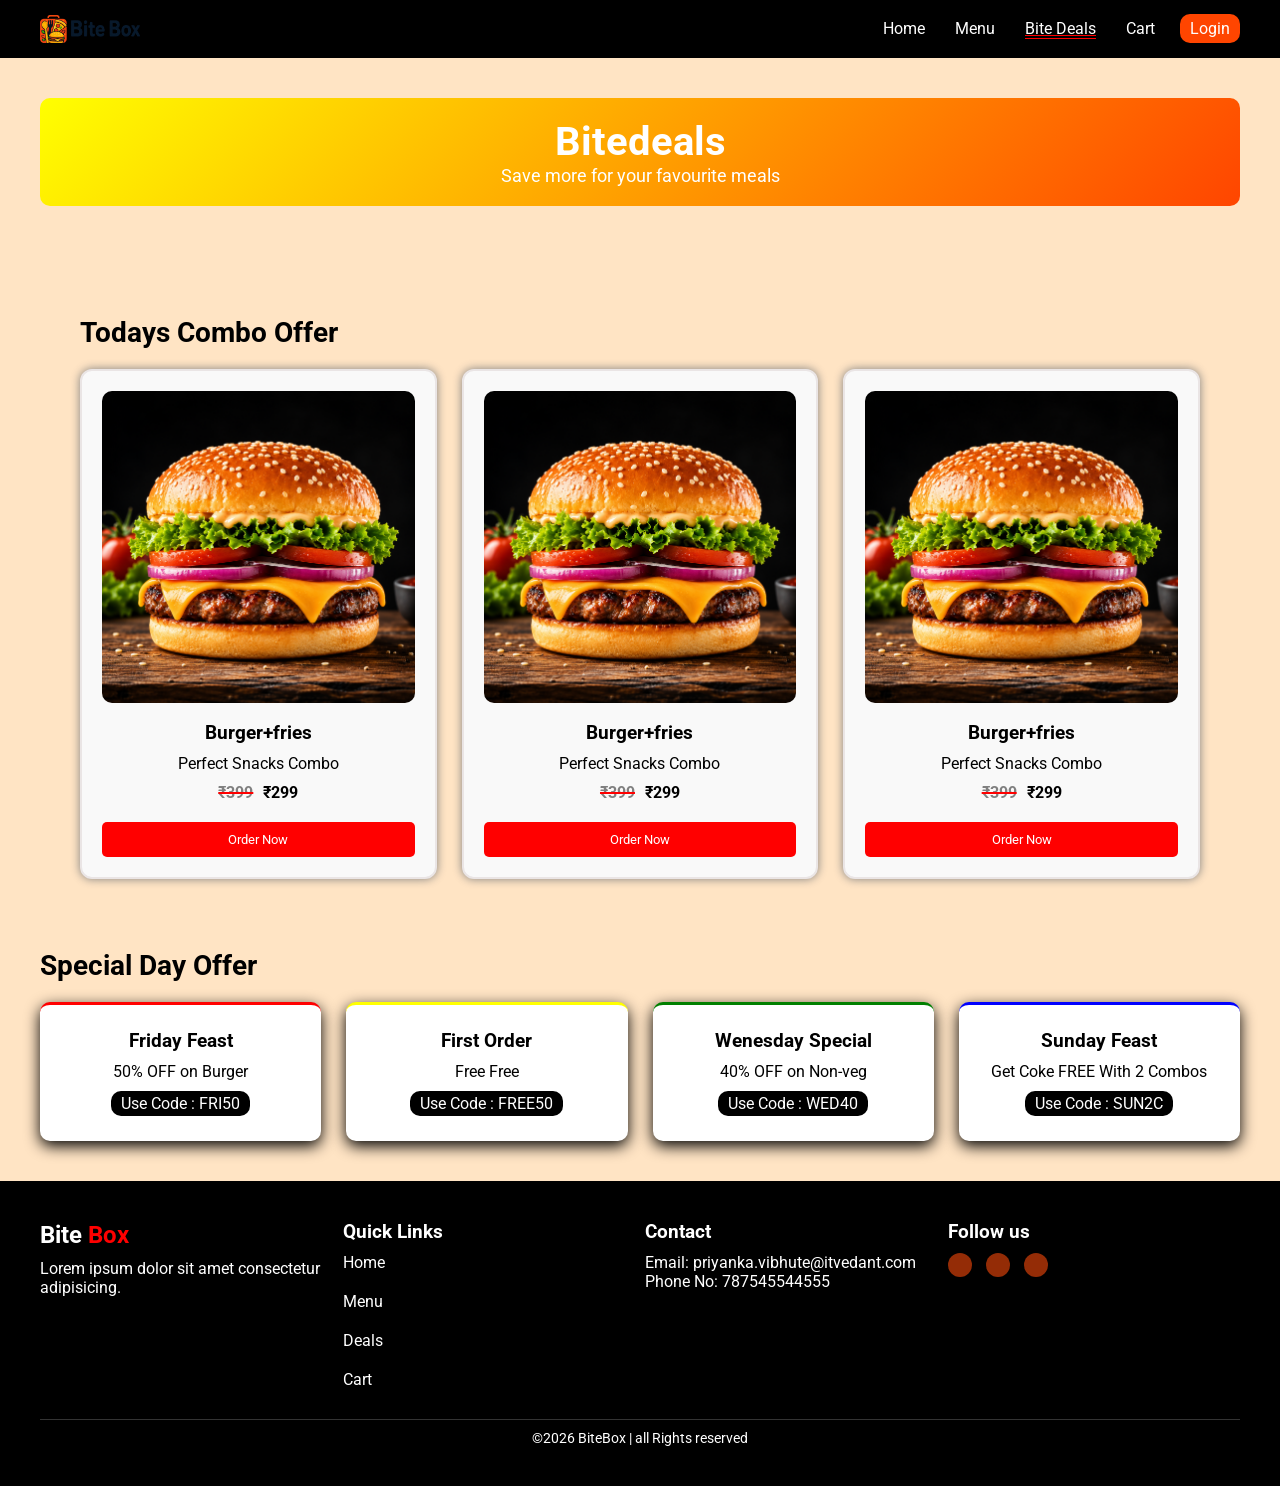
<file: biteDeals.html>
<!DOCTYPE html>
<html lang="en">

<head>
    <meta charset="UTF-8">
    <meta name="viewport" content="width=device-width, initial-scale=1.0">
    <title>biteDeals</title>
    <link rel="stylesheet" href="CSS\style.css">
    <link rel="shortcut icon" href="images\logo_32162.jpg" type="image/x-icon">
    <link rel="preconnect" href="https://fonts.googleapis.com">
    <link rel="preconnect" href="https://fonts.gstatic.com" crossorigin>
    <link href="https://fonts.googleapis.com/css2?family=Roboto:ital,wght@0,100..900;1,100..900&display=swap"
        rel="stylesheet">
</head>

<body>
    <header>
        <nav>
            <div>
                <img src="images\logo.jpg" alt="logo" width="100px">
                <ul>
                    <li><a href="index.html">Home</a></li>
                    <li><a href="menu.html">Menu</a></li>
                    <li><a href="biteDeals.html" class="active">Bite Deals</a></li>
                    <li><a href="cart.html">Cart<i class="fa-solid fa-cart-shopping"></i></a></li>
                    <li><a href="login.html">Login<i class="fa-solid fa-right-to-bracket"></i></a></li>
                </ul>
            </div>
        </nav>
    </header>

    <!-- Deal section -->
    <section class="deals-page">
        <!-- Hero box -->
        <div class="deal-hero">
            <h1>Bitedeals</h1>
            <p>Save more for your favourite meals</p>
        </div>
        <!-- Combo section -->

        <section class="combo-section">
            <h2 class="section-title">Todays Combo Offer</h2>
            <div class="combo-container">
                <!-- Combo one -->
                <div class="combo-card">
                    <img src="images\Burger.png" alt="Burger">
                    <h3>Burger+fries</h3>
                    <p>Perfect Snacks Combo</p>
                    <h4><span>₹399</span>₹299</h4>
                    <button class="button">Order Now</button>
                </div>

                <div class="combo-card">
                    <img src="images\Burger.png" alt="Burger">
                    <h3>Burger+fries</h3>
                    <p>Perfect Snacks Combo</p>
                    <h4><span>₹399</span>₹299</h4>
                    <button class="button">Order Now</button>
                </div>

                <div class="combo-card">
                    <img src="images\Burger.png" alt="Burger">
                    <h3>Burger+fries</h3>
                    <p>Perfect Snacks Combo</p>
                    <h4><span>₹399</span>₹299</h4>
                    <button class="button">Order Now</button>
                </div>

            </div>
        </section>
        <!-- deal -->
         <h2 class="section-title">Special Day Offer</h2>
         <div class="deal-container">

            <!-- card1 -->
            <div class="deal-card red">
                <h3>Friday Feast</h3>
                <p>50% OFF on Burger</p>
                <span>Use Code : FRI50</span>
            </div>

            <!-- card2 -->
             <div class="deal-card yellow">
                <h3>First Order</h3>
                <p>Free Free</p>
                <span>Use Code : FREE50</span>
            </div>
            
            <!-- card3 -->
             <div class="deal-card green">
                <h3>Wenesday Special</h3>
                <p>40% OFF on Non-veg</p>
                <span>Use Code : WED40</span>
            </div>

            <!-- card4 -->
             <div class="deal-card blue">
                <h3>Sunday Feast</h3>
                <p>Get Coke FREE With 2 Combos</p>
                <span>Use Code : SUN2C</span>
            </div>
         </div>
    </section>
        <footer>
        <div class="footer-container">
            <div class="footer-box">
                <h2>Bite <span>Box</span></h2>
                <p>Lorem ipsum dolor sit amet consectetur adipisicing.</p>
            </div>
            <div class="footer-box">
                <H3>Quick Links</H3>
                <ul>
                    <li><a href="index.html">Home</a></li>
                    <li><a href="menu.html">Menu</a></li>
                    <li><a href="biteDeals.html">Deals</a></li>
                    <li><a href="cart.html">Cart</a></li>
                </ul>
            </div>
            <div class="footer-box">
                <h3>Contact</h3>
                <p>Email: priyanka.vibhute@itvedant.com</p>
                <p>Phone No: 787545544555</p>
            </div>
            <div class="footer-box">
                <h3>Follow us</h3>
                <div class="special-icons">
                    <a href=""><i class="fa-brands fa-instagram"></i></a>
                    <a href=""><i class="fa-brands fa-facebook"></i></a>
                    <a href=""><i class="fa-brands fa-whatsapp"></i></a>
                </div>
            </div>
        </div>
        <div class="footer-bottom">
            <p>©2026 BiteBox | all Rights reserved</p>
        </div>
        </div>
    </footer>
</body>

</html>
</file>
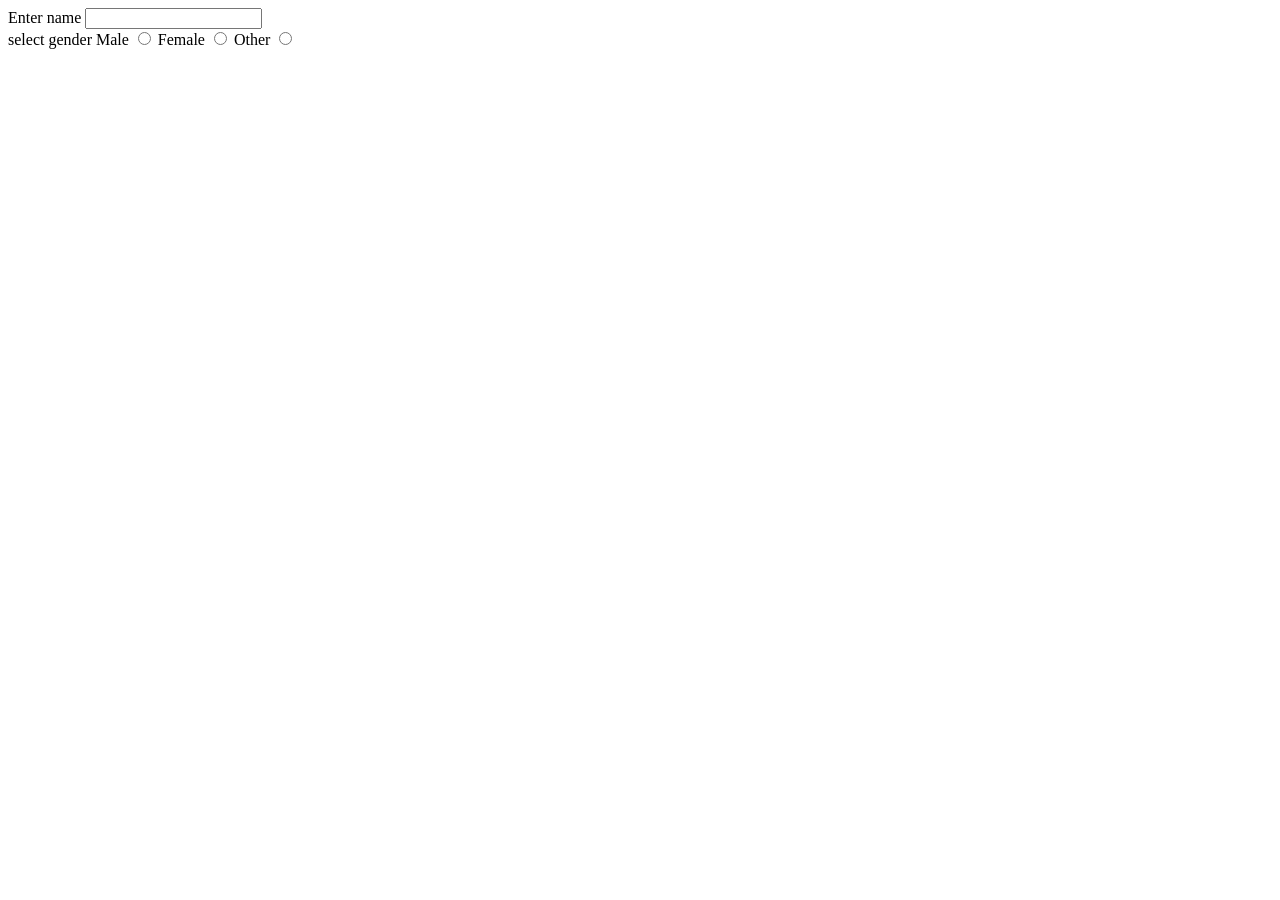
<file: practice/form.html>
<!DOCTYPE html>
<html lang="en">
<head>
    <meta charset="UTF-8">
    <meta name="viewport" content="width=device-width, initial-scale=1.0">
    <title>form</title>
</head>
<body>
    <form action="">
        <label for="username">Enter name</label>
        <input type="text" id="username">
        <br>
        <label for="">select gender</label>

        <label for="Male">Male</label>
        <input type="radio" name="gender" id="Male">

         <label for="Female">Female</label>
        <input type="radio" name="gender" id="Female">

         <label for="Other">Other</label>
        <input type="radio" name="gender" id="Other">
    </form>
</body>
</html>
</file>
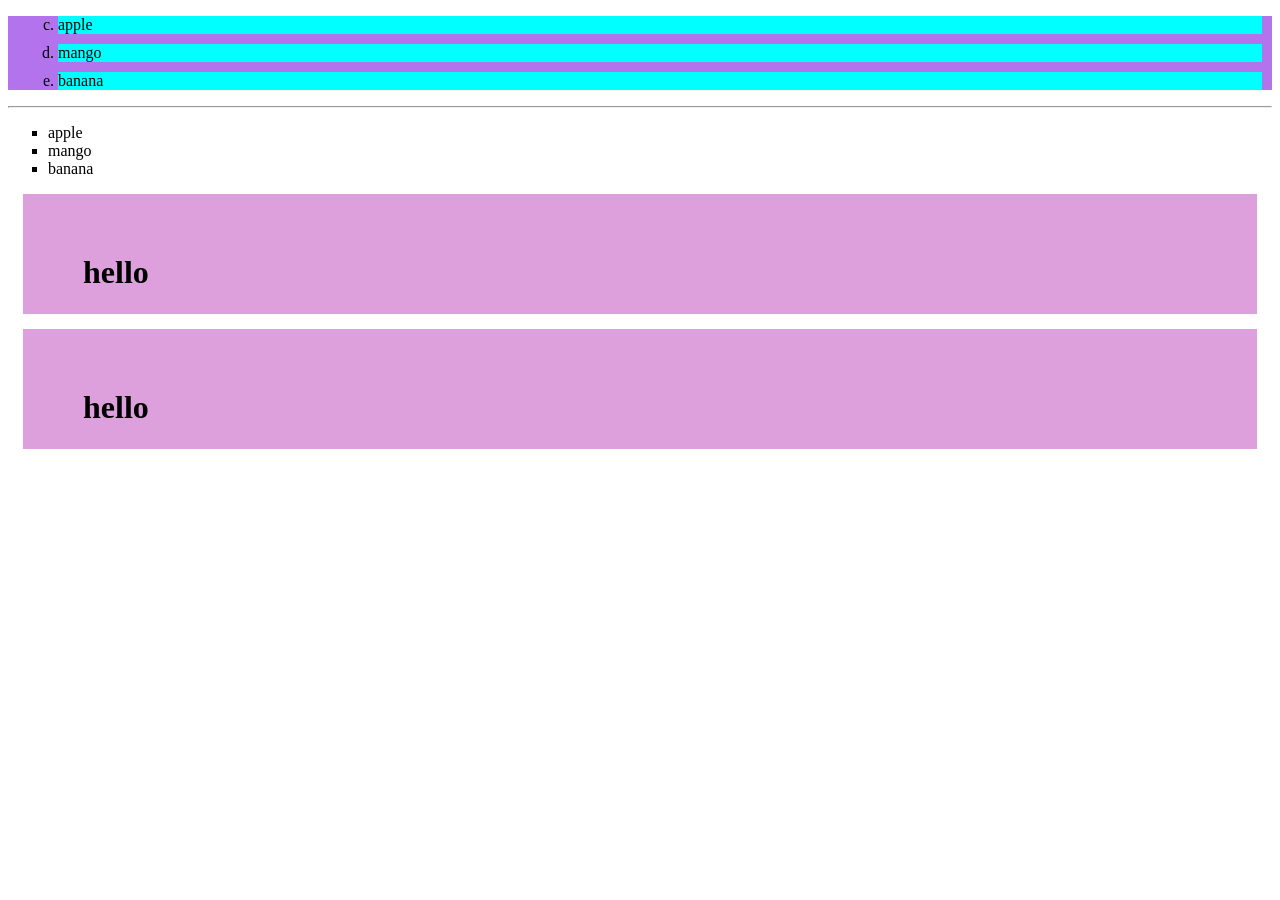
<file: practice/list.html>
<!DOCTYPE html>
<html lang="en">
<head>
    <meta charset="UTF-8">
    <meta name="viewport" content="width=device-width, initial-scale=1.0">
    <title>Document</title>
    <link rel="stylesheet" href="stylesheets\style1.css">
</head>
<body>
    <ol type="a" start="3">
        <li>apple</li>
        <li>mango</li>
        <li>banana</li>
    </ol>
    <hr>
     <ul type="square">
        <li>apple</li>
        <li>mango</li>
        <li>banana</li>
    </ul>

    <h1>hello</h1>
    <h1>hello</h1>

</body>
</html>
</file>
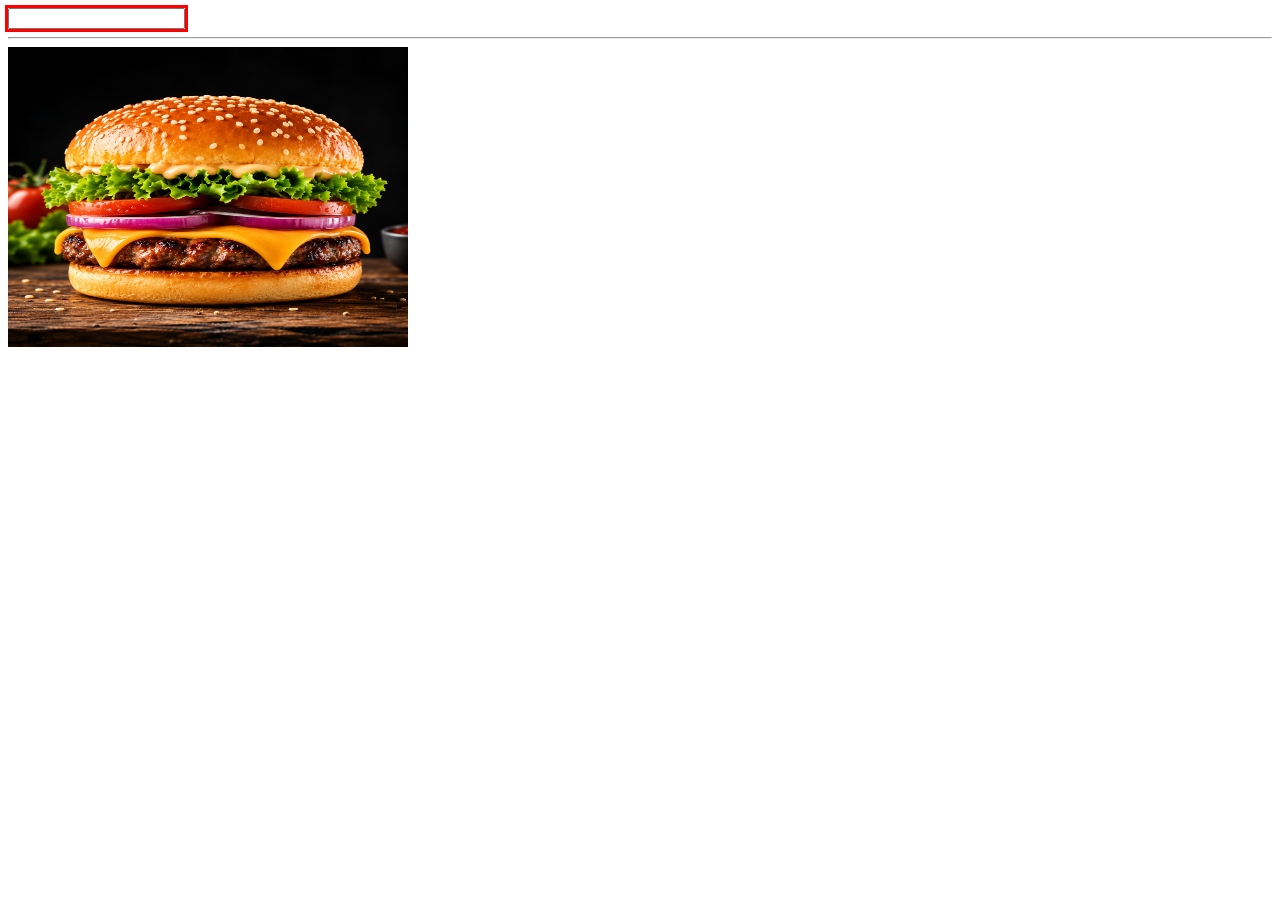
<file: practice/OutlineObjectFit.html>
<!DOCTYPE html>
<html lang="en">
<head>
    <meta charset="UTF-8">
    <meta name="viewport" content="width=device-width, initial-scale=1.0">
    <title>Document</title>
    <link rel="stylesheet" href="stylesheets/style1.css">
</head>
<body>
    <input type="text" class="input-box">
    <hr>
    
    <div class="image-container">
        <img src="../images/Burger.png" alt="burger">
    </div>
</body>
</html>
</file>
<file: practice/stylesheets/style1.css>
ol{
    background-color: rgb(178, 115, 237);
}
ol li{
    background-color: aqua;
    margin:10px;
}   
h1{
    background-color: plum;
    margin: 15px;
    padding: 60px;
    height: 50px;
    box-sizing: border-box;
}
.box{
    height: 200px;
    width: 200px;
    border: 2px solid black;
    position:absolute;
}
#box1{
    background-color: red;
}
#box2{
    background-color: blue;
}
#box3{
    background-color: green;
}

.input-box{
    outline-color: red;
    outline-width: 3px;
    outline-style:solid;
}

.image-container{
    width: 400px;
    height: 300px;
    /* overflow: hidden; */
}

.image-container img{
    width: 100%;
    height: 100%;
    object-fit: fill;
}
</file>
